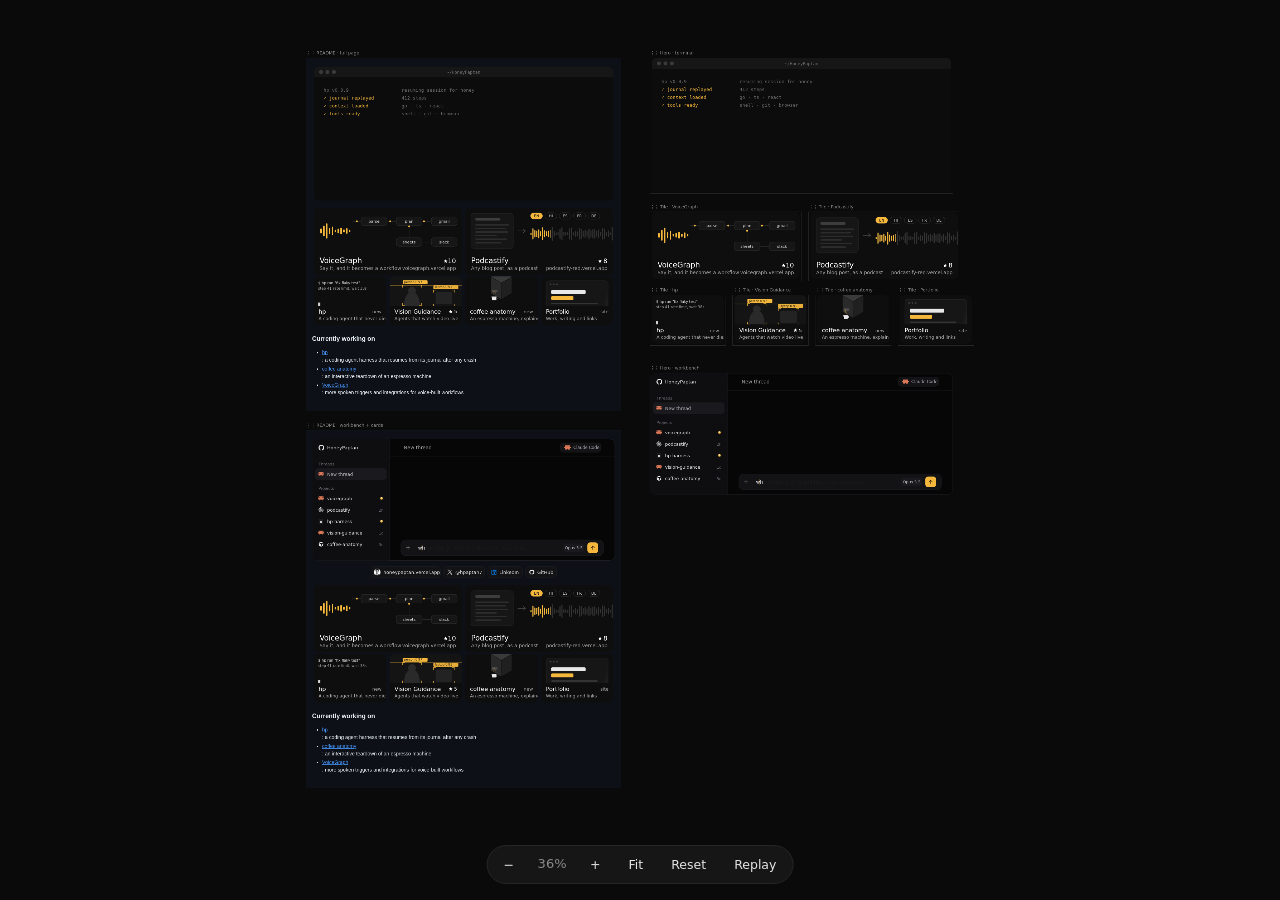
<file: studio/canvas.html>
<!doctype html>
<html lang="en">
<head>
<meta charset="utf-8">
<meta name="viewport" content="width=device-width,initial-scale=1">
<title>Profile Studio</title>
<style>
:root{--bg:#0a0a0a;--fg:#e5e5e5;--soft:#8a8a8a;--edge:#262626;--ctl:#161616;--focus:#f5b83d}
html,body{margin:0;height:100%;background:var(--bg);color:var(--fg);font:13px/1.4 Geist,Inter,system-ui,sans-serif;overscroll-behavior-x:none;overflow:hidden}
#view{position:fixed;inset:0;overflow:hidden;cursor:default;touch-action:none;overscroll-behavior:none;outline:none}
#world{position:absolute;left:0;top:0;transform-origin:0 0;will-change:transform}
.item{position:absolute}
.bar{display:flex;align-items:center;gap:6px;height:28px}
.name{all:unset;cursor:default;color:var(--soft);font-size:12.5px;padding:2px 4px;border-radius:4px}
.name:hover,.name:focus-visible{color:var(--fg)}
.name:focus-visible,.grip:focus-visible,.tools button:focus-visible{outline:2px solid var(--focus);outline-offset:2px}
.copied{color:var(--focus);font-size:12px}
.grip{all:unset;cursor:default;color:var(--soft);width:18px;height:18px;display:grid;place-items:center;border-radius:4px;font-size:14px;letter-spacing:-2px}
.grip:hover{color:var(--fg);background:var(--ctl)}
.frame{outline:1px solid var(--edge);display:block}
.frame img{display:block}
.frame a{display:block;cursor:pointer}
.gh .row a{display:inline-block;cursor:pointer}
.gh .chips{line-height:0;margin:12px 0 0}
.gh .chips a{display:inline-block;cursor:pointer}
.gh .chips img{display:inline-block}
.gh{background:#0d1117;padding:24px 16px;box-sizing:border-box;font:14px/1.5 -apple-system,'Segoe UI',Helvetica,Arial,sans-serif;color:#e6edf3}
.gh p{text-align:center;margin:16px 0}
.gh a{color:#4493f8;text-decoration:underline}
.gh .row{display:flex;flex-wrap:wrap;justify-content:center;line-height:0}
.gh .row img{display:inline-block}
.gh h3{font-size:1.25em;font-weight:600;line-height:1.25;margin:24px 0 16px}
.gh ul{margin:0 0 16px;padding-left:2em}
.gh li+li{margin-top:.25em}
.tools{position:fixed;left:50%;bottom:16px;transform:translateX(-50%);display:flex;gap:4px;align-items:center;background:var(--ctl);border:1px solid var(--edge);border-radius:999px;padding:4px}
.tools button{all:unset;cursor:default;padding:6px 12px;border-radius:999px;color:var(--fg);font-size:12.5px}
.tools button:hover{background:#222}
.tools output{min-width:44px;text-align:center;color:var(--soft);font-variant-numeric:tabular-nums}
.sr{position:absolute;width:1px;height:1px;overflow:hidden;clip:rect(0 0 0 0)}
.fallback{user-select:text;cursor:text;color:var(--fg);background:var(--ctl);padding:2px 6px;border-radius:4px}
</style>
</head>
<body>
<div id="view" tabindex="0" aria-label="Profile canvas. Drag empty space or use arrow keys to pan, plus and minus to zoom, F to fit, 0 to reset.">
  <div id="world"></div>
</div>
<div class="tools" role="toolbar" aria-label="Canvas controls">
  <button id="zout" aria-label="Zoom out">−</button><output id="zval">100%</output><button id="zin" aria-label="Zoom in">+</button>
  <button id="fit">Fit</button><button id="reset">Reset</button><button id="replay">Replay</button>
</div>
<p id="hint" class="sr">Press arrow keys to move this item. Hold Shift for bigger steps.</p>
<div id="live" class="sr" aria-live="polite"></div>
<script src="icons.js"></script>
<script src="metrics.js"></script>
<script src="profile.js"></script>
<script>
const P = window.Profile;
const svgUrl = (s) => URL.createObjectURL(new Blob([s], { type: 'image/svg+xml' }));

const ASSETS = {};
function buildAssets() {
  Object.values(ASSETS).forEach(URL.revokeObjectURL);
  ASSETS.hero = svgUrl(P.hero());
  ASSETS.workbench = svgUrl(P.workbench());
  P.CONFIG.tiles.forEach((it) => (ASSETS[it.id] = svgUrl(P.tile(it))));
  P.CONFIG.links.forEach((l) => (ASSETS[P.chipFile(l)] = svgUrl(P.linkChip(l))));
}

function imgPreview(key, w, h, href) {
  const img = () => `<img src="${ASSETS[key]}" width="${w}" height="${h}" alt="">`;
  return href ? () => `<a href="${href}" target="_blank" rel="noopener">${img()}</a>` : img;
}

const ext = (href, inner, cls = '') => `<a href="${href}" target="_blank" rel="noopener"${cls}>${inner}</a>`;

function readmePreview(heroKey, withChips) {
  return () => {
    const c = P.CONFIG;
    const hero = heroKey === 'workbench' ? ext(c.home, `<img src="${ASSETS.workbench}" width="846" alt="">`) : `<img src="${ASSETS.hero}" width="846" alt="">`;
    const chips = withChips ? `<p class="chips">${c.links.map((l) => ext(l[1], `<img src="${ASSETS[P.chipFile(l)]}" height="40" alt="${l[0]}">`)).join('')}</p>` : '';
    const tiles = c.tiles.map((it) => ext(it.href, `<img src="${ASSETS[it.id]}" style="width:100%;display:block" alt="">`, ` style="width:${it.size === 'big' ? '50%' : '25%'}"`)).join('');
    const working = `<h3>Currently working on</h3><ul>${c.working.map(([name, href, what]) => `<li>${ext(href, name)}: ${what}</li>`).join('')}</ul>`;
    return `<div class="gh" style="width:878px">${hero}${chips}<div class="row" style="margin-top:16px">${tiles}</div>${working}</div>`;
  };
}

const TILE_X = 960, TILE_Y = 430;
const REGISTRY = [
  { id: 'readme', name: 'README · full page', w: 878, h: 920, x: 0, y: 0, render: readmePreview('hero', false) },
  { id: 'readme-workbench', name: 'README · workbench + cards', w: 878, h: 940, x: 0, y: 1040, render: readmePreview('workbench', true) },
  { id: 'hero', name: 'Hero · terminal', w: 846, h: 378, x: TILE_X, y: 0, render: imgPreview('hero', 846, 378) },
  { id: 'hero-workbench', name: 'Hero · workbench', w: 846, h: 340, x: TILE_X, y: 880, render: imgPreview('workbench', 846, 340, P.CONFIG.home) },
  ...P.CONFIG.tiles.map((it, i) => {
    const s = P.SIZES[it.size], bigCount = P.CONFIG.tiles.filter((t) => t.size === 'big').length;
    const x = it.size === 'big' ? TILE_X + i * 443 : TILE_X + (i - bigCount) * 231;
    const y = it.size === 'big' ? TILE_Y : TILE_Y + 232;
    return { id: `tile-${it.id}`, name: `Tile · ${it.name}`, w: s.w, h: s.h, x, y, render: imgPreview(it.id, s.w, s.h, it.href) };
  }),
];

const KEY = 'honey-profile-studio:canvas';
const VERSION = 2;
const LIM = { pos: 20000, zMin: 0.1, zMax: 4 };
const finite = (n, lim) => typeof n === 'number' && Number.isFinite(n) && Math.abs(n) <= lim;
const clampZ = (z) => Math.min(LIM.zMax, Math.max(LIM.zMin, z));

function load() {
  try {
    const raw = localStorage.getItem(KEY);
    if (!raw || raw.length > 20000) return null;
    const d = JSON.parse(raw);
    if (!d || d.v !== VERSION) return null;
    const cam = d.cam && finite(d.cam.x, LIM.pos * 4) && finite(d.cam.y, LIM.pos * 4) && finite(d.cam.z, LIM.zMax) && d.cam.z >= LIM.zMin ? d.cam : null;
    const pos = {};
    for (const it of REGISTRY) {
      const p = d.pos && d.pos[it.id];
      if (Array.isArray(p) && finite(p[0], LIM.pos) && finite(p[1], LIM.pos)) pos[it.id] = [p[0], p[1]];
    }
    return { cam, pos };
  } catch { return null; }
}

const saved = load();
const cam = saved?.cam ? { ...saved.cam } : { x: 40, y: 40, z: 1 };
const pos = Object.fromEntries(REGISTRY.map((it) => [it.id, saved?.pos[it.id] ?? [it.x, it.y]]));

let saveTimer = 0;
function save() {
  clearTimeout(saveTimer);
  saveTimer = setTimeout(flush, 300);
}
function flush() {
  clearTimeout(saveTimer);
  try { localStorage.setItem(KEY, JSON.stringify({ v: VERSION, cam, pos })); } catch {}
}

const view = document.getElementById('view');
const world = document.getElementById('world');
const zval = document.getElementById('zval');
const live = document.getElementById('live');
const nodes = {};

let frame = 0;
function paint() {
  if (frame) return;
  frame = requestAnimationFrame(() => {
    frame = 0;
    world.style.transform = `translate(${cam.x}px,${cam.y}px) scale(${cam.z})`;
    zval.textContent = `${Math.round(cam.z * 100)}%`;
  });
}

function placeItem(id) {
  const [x, y] = pos[id];
  nodes[id].style.transform = `translate(${x}px,${y - 28}px)`;
}

function mount() {
  buildAssets();
  for (const it of REGISTRY) {
    const el = document.createElement('div');
    el.className = 'item';
    el.dataset.id = it.id;
    el.innerHTML = `<div class="bar"><button class="grip" aria-label="Move ${it.name}" aria-describedby="hint">⋮⋮</button><button class="name" title="Click to copy name">${it.name}</button><span class="copied" hidden>Copied</span></div><div class="frame" style="width:${it.w}px;min-height:${it.h}px">${it.render()}</div>`;
    world.appendChild(el);
    nodes[it.id] = el;
    placeItem(it.id);
    wireItem(it, el);
  }
}

function replay() {
  buildAssets();
  for (const it of REGISTRY) nodes[it.id].querySelector('.frame').innerHTML = it.render();
}

async function copyName(it, el) {
  const flag = el.querySelector('.copied');
  try {
    if (!navigator.clipboard) throw new Error('no clipboard');
    await navigator.clipboard.writeText(it.name);
    flag.hidden = false;
    live.textContent = `Copied ${it.name}`;
    setTimeout(() => (flag.hidden = true), 1200);
  } catch {
    flag.hidden = false;
    flag.className = 'fallback';
    flag.textContent = it.name;
    const r = document.createRange();
    r.selectNodeContents(flag);
    getSelection().removeAllRanges();
    getSelection().addRange(r);
  }
}

let panned = false;
function wireItem(it, el) {
  const grip = el.querySelector('.grip');
  const name = el.querySelector('.name');
  name.addEventListener('click', (e) => { if (panned) { e.preventDefault(); return; } copyName(it, el); });
  grip.addEventListener('keydown', (e) => {
    const step = e.shiftKey ? 50 : 10;
    const d = { ArrowLeft: [-step, 0], ArrowRight: [step, 0], ArrowUp: [0, -step], ArrowDown: [0, step] }[e.key];
    if (!d) return;
    e.preventDefault();
    e.stopPropagation();
    pos[it.id] = [pos[it.id][0] + d[0], pos[it.id][1] + d[1]].map((v) => Math.max(-LIM.pos, Math.min(LIM.pos, v)));
    placeItem(it.id);
    save();
  });
  grip.addEventListener('pointerdown', (e) => {
    if (e.button !== 0 || spaceHeld || pointers.size) return;
    e.stopPropagation();
    grip.setPointerCapture(e.pointerId);
    const start = [e.clientX, e.clientY], from = [...pos[it.id]];
    const move = (ev) => {
      pos[it.id] = [from[0] + (ev.clientX - start[0]) / cam.z, from[1] + (ev.clientY - start[1]) / cam.z].map((v) => Math.max(-LIM.pos, Math.min(LIM.pos, v)));
      placeItem(it.id);
    };
    const end = () => {
      grip.removeEventListener('pointermove', move);
      grip.removeEventListener('pointerup', end);
      grip.removeEventListener('pointercancel', end);
      grip.removeEventListener('lostpointercapture', end);
      save();
    };
    grip.addEventListener('pointermove', move);
    grip.addEventListener('pointerup', end);
    grip.addEventListener('pointercancel', end);
    grip.addEventListener('lostpointercapture', end);
  });
}

function zoomAt(sx, sy, z) {
  const nz = clampZ(z);
  cam.x = sx - ((sx - cam.x) * nz) / cam.z;
  cam.y = sy - ((sy - cam.y) * nz) / cam.z;
  cam.z = nz;
  paint();
  save();
}
const zoomCenter = (f) => zoomAt(view.clientWidth / 2, view.clientHeight / 2, cam.z * f);

function bounds() {
  let x0 = Infinity, y0 = Infinity, x1 = -Infinity, y1 = -Infinity;
  for (const it of REGISTRY) {
    const el = nodes[it.id], [x, y] = pos[it.id];
    x0 = Math.min(x0, x); y0 = Math.min(y0, y - 28);
    x1 = Math.max(x1, x + el.offsetWidth); y1 = Math.max(y1, y - 28 + el.offsetHeight);
  }
  return { x0, y0, x1, y1 };
}
function fitAll() {
  const b = bounds(), pad = 48, W = view.clientWidth, H = view.clientHeight - 64;
  const z = clampZ(Math.min((W - pad * 2) / (b.x1 - b.x0), (H - pad * 2) / (b.y1 - b.y0)));
  cam.z = z;
  cam.x = (W - (b.x1 - b.x0) * z) / 2 - b.x0 * z;
  cam.y = (H - (b.y1 - b.y0) * z) / 2 - b.y0 * z;
  paint();
  save();
}
function resetCam() { cam.x = 40; cam.y = 40; cam.z = 1; paint(); save(); }

let spaceHeld = false;
const editable = (el) => el && (el.isContentEditable || /^(INPUT|TEXTAREA|SELECT|BUTTON)$/.test(el.tagName));
addEventListener('keydown', (e) => {
  if (e.code === 'Space' && !editable(document.activeElement)) { spaceHeld = true; e.preventDefault(); }
});
addEventListener('keyup', (e) => { if (e.code === 'Space') spaceHeld = false; });
const clearHeld = () => { spaceHeld = false; endPan(); };
addEventListener('blur', clearHeld);
document.addEventListener('visibilitychange', () => { if (document.hidden) { clearHeld(); flush(); } });
addEventListener('pagehide', flush);

view.addEventListener('keydown', (e) => {
  if (e.target !== view) return;
  const k = e.key, s = e.shiftKey ? 200 : 60;
  const pan = { ArrowLeft: [s, 0], ArrowRight: [-s, 0], ArrowUp: [0, s], ArrowDown: [0, -s] }[k];
  if (pan) { cam.x += pan[0]; cam.y += pan[1]; paint(); save(); e.preventDefault(); }
  else if (k === '+' || k === '=') zoomCenter(1.2);
  else if (k === '-') zoomCenter(1 / 1.2);
  else if (k === '0') resetCam();
  else if (k === 'f' || k === 'F') fitAll();
});

const pointers = new Map();
let pan = null, pinch = null;
function endPan() {
  if (pan) { try { view.releasePointerCapture(pan.id); } catch {} pan = null; save(); }
  pinch = null;
  pointers.clear();
  setTimeout(() => (panned = false), 0);
}
const empty = (t) => t === view || t === world || t.classList?.contains('item');

view.addEventListener('pointerdown', (e) => {
  pointers.set(e.pointerId, [e.clientX, e.clientY]);
  if (pointers.size === 2) {
    const [a, b] = [...pointers.values()];
    pinch = { d: Math.hypot(a[0] - b[0], a[1] - b[1]), mx: (a[0] + b[0]) / 2, my: (a[1] + b[1]) / 2 };
    pan = null;
    return;
  }
  const explicit = e.button === 1 || (e.button === 0 && spaceHeld);
  if (explicit || (e.button === 0 && empty(e.target))) {
    if (e.button === 1 || explicit) e.preventDefault();
    pan = { id: e.pointerId, x: e.clientX, y: e.clientY, moved: false };
    view.setPointerCapture(e.pointerId);
    if (empty(e.target)) view.focus({ preventScroll: true });
  }
});
view.addEventListener('pointermove', (e) => {
  if (!pointers.has(e.pointerId)) return;
  pointers.set(e.pointerId, [e.clientX, e.clientY]);
  if (pinch && pointers.size === 2) {
    const [a, b] = [...pointers.values()];
    const d = Math.hypot(a[0] - b[0], a[1] - b[1]), mx = (a[0] + b[0]) / 2, my = (a[1] + b[1]) / 2;
    cam.x += mx - pinch.mx; cam.y += my - pinch.my;
    zoomAt(mx, my, cam.z * (d / pinch.d));
    pinch = { d, mx, my };
    panned = true;
    return;
  }
  if (!pan || e.pointerId !== pan.id) return;
  const dx = e.clientX - pan.x, dy = e.clientY - pan.y;
  if (Math.abs(dx) + Math.abs(dy) > 2) { pan.moved = true; panned = true; }
  cam.x += dx; cam.y += dy; pan.x = e.clientX; pan.y = e.clientY;
  paint();
});
const up = (e) => {
  pointers.delete(e.pointerId);
  if (pinch && pointers.size < 2) pinch = null;
  if (pan && e.pointerId === pan.id) { try { view.releasePointerCapture(pan.id); } catch {} pan = null; save(); setTimeout(() => (panned = false), 0); }
  if (!pointers.size && pinch === null && !pan) setTimeout(() => (panned = false), 0);
};
view.addEventListener('pointerup', up);
view.addEventListener('pointercancel', up);
view.addEventListener('lostpointercapture', (e) => { if (pan && e.pointerId === pan.id) up(e); });
view.addEventListener('auxclick', (e) => { if (e.button === 1) e.preventDefault(); });
view.addEventListener('click', (e) => { if (panned) { e.preventDefault(); e.stopPropagation(); } }, true);

view.addEventListener('wheel', (e) => {
  e.preventDefault();
  const r = view.getBoundingClientRect();
  if (e.ctrlKey || e.metaKey) {
    const scale = e.deltaMode === 1 ? 0.05 : 0.0025;
    zoomAt(e.clientX - r.left, e.clientY - r.top, cam.z * Math.exp(-e.deltaY * scale));
    return;
  }
  const k = e.deltaMode === 1 ? 16 : 1;
  cam.x -= e.deltaX * k; cam.y -= e.deltaY * k;
  paint();
  save();
}, { passive: false });

view.addEventListener('focusin', (e) => {
  const item = e.target.closest?.('.item');
  if (!item) return;
  const r = item.getBoundingClientRect(), W = view.clientWidth, H = view.clientHeight;
  if (r.right < 0 || r.left > W || r.bottom < 0 || r.top > H) {
    cam.x += W / 2 - (r.left + r.width / 2); cam.y += H / 2 - (r.top + r.height / 2); paint(); save();
  }
});

document.getElementById('zin').onclick = () => zoomCenter(1.2);
document.getElementById('zout').onclick = () => zoomCenter(1 / 1.2);
document.getElementById('fit').onclick = fitAll;
document.getElementById('reset').onclick = resetCam;
document.getElementById('replay').onclick = replay;

mount();
paint();
if (!saved?.cam) requestAnimationFrame(() => requestAnimationFrame(fitAll));
</script>
</body>
</html>
</file>
